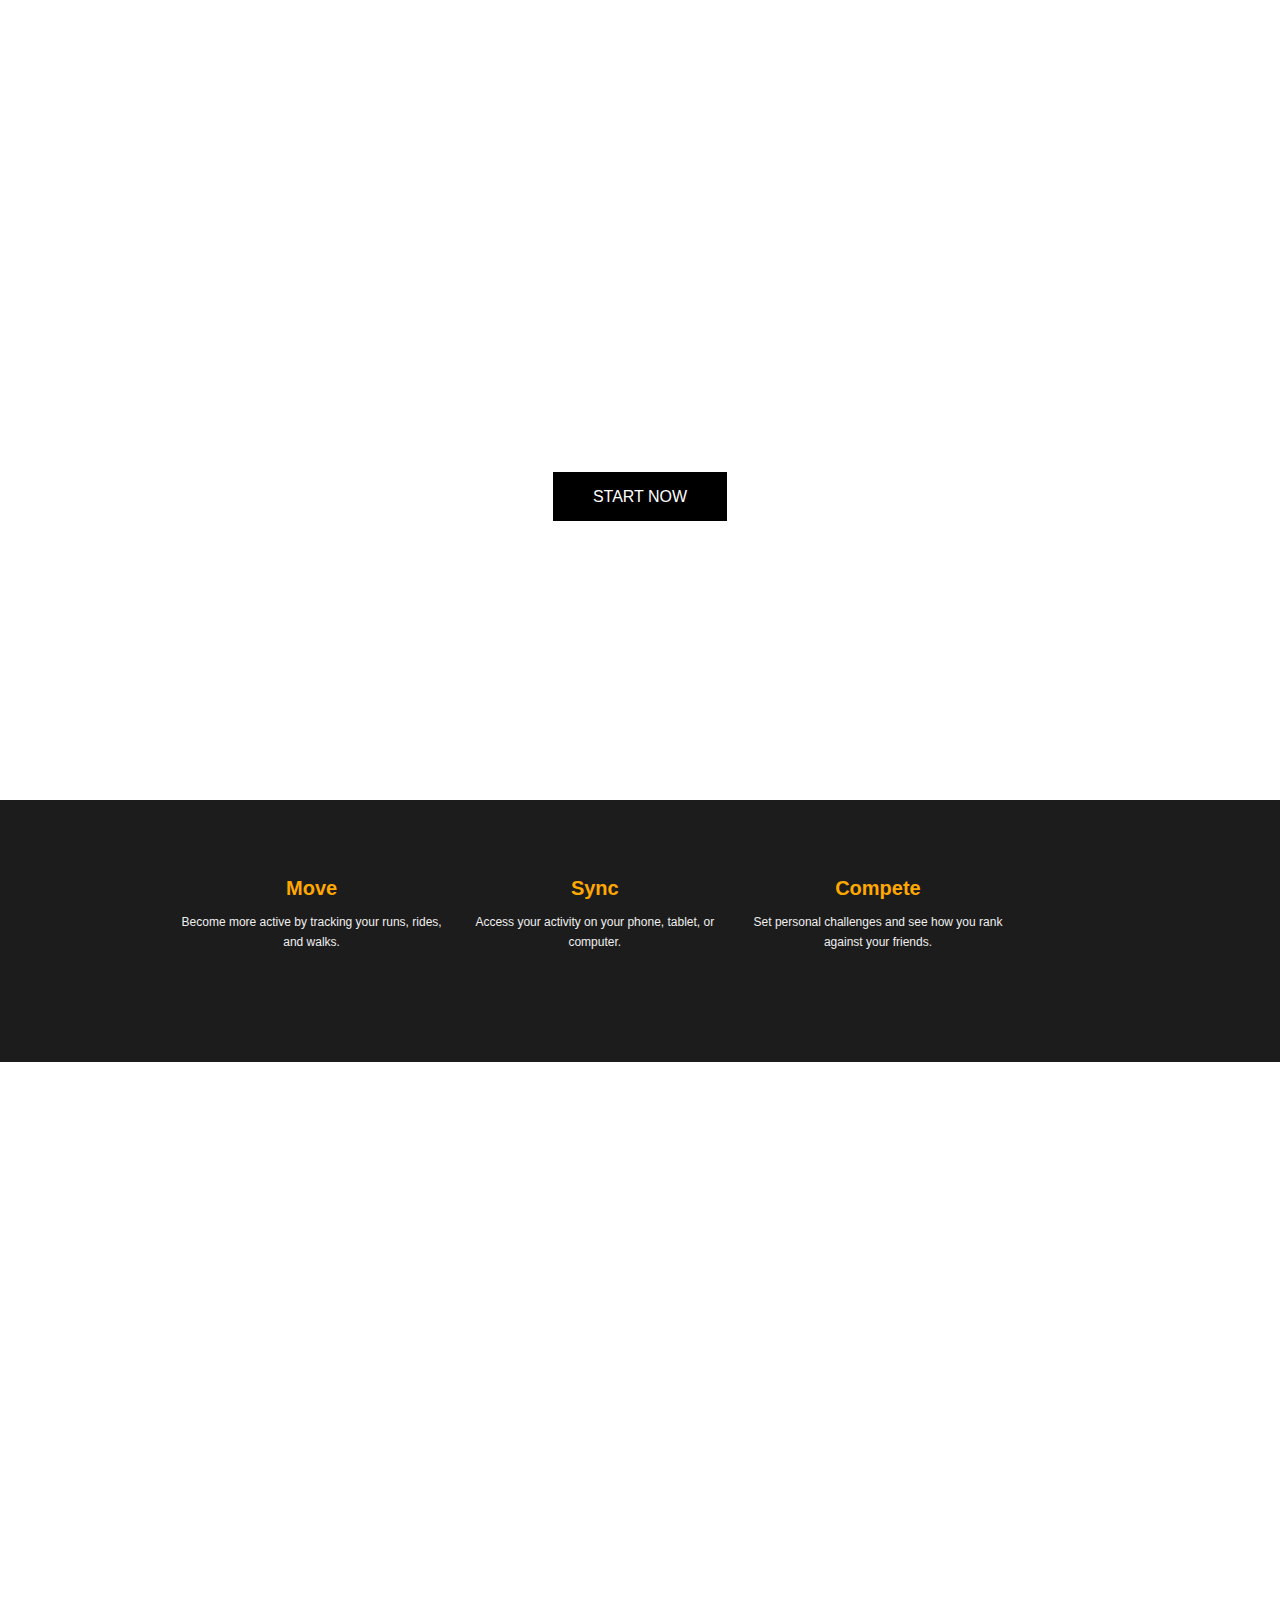
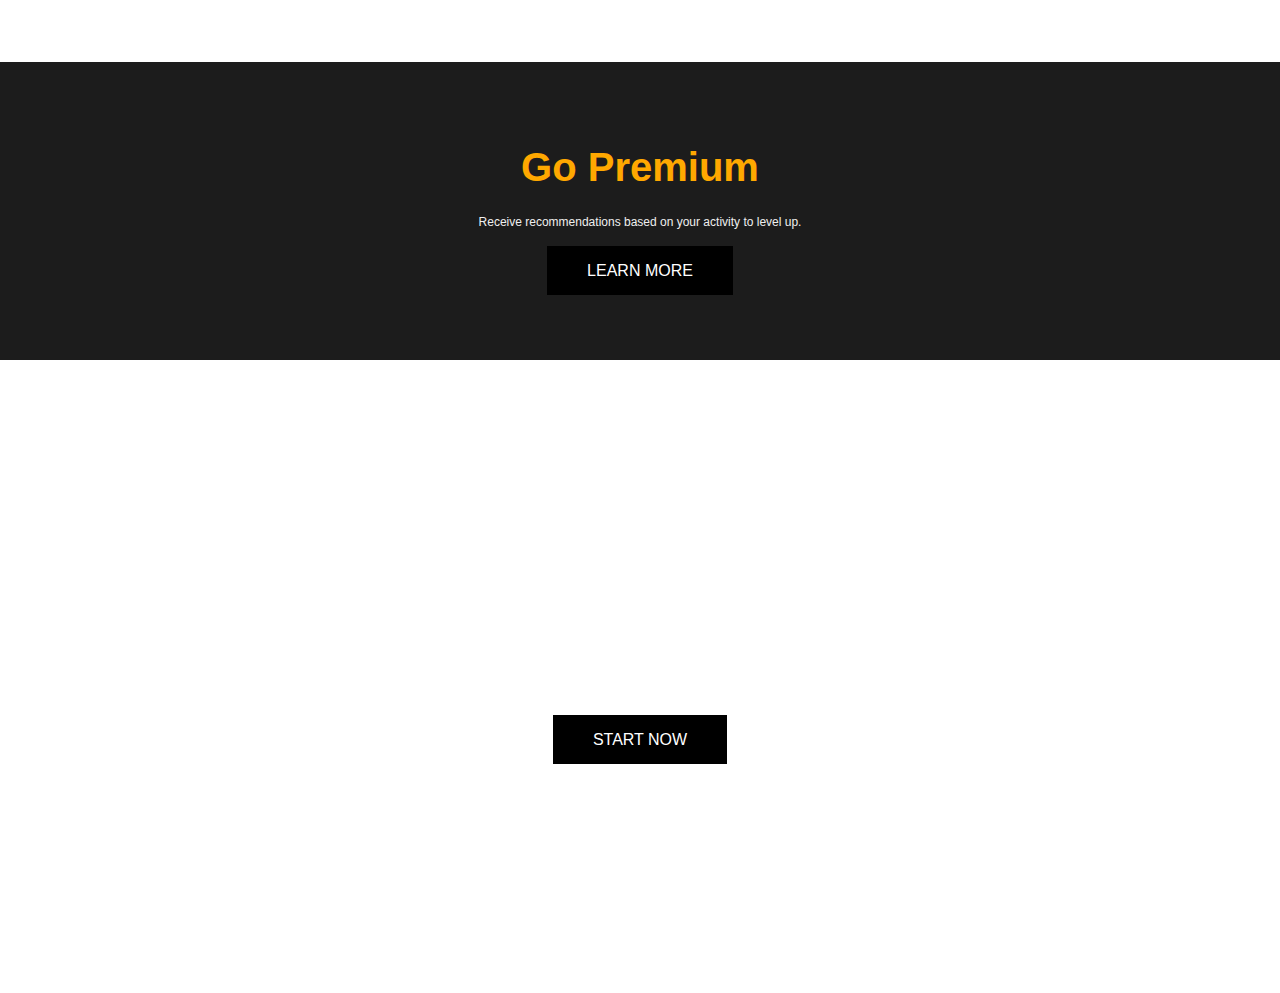
<file: old/MOVE EXAMPLE.html>
<!doctype html>
<html>
  <head>
    <link href="css/Main.css" rel='stylesheet' type='text/css'>

    <!--<link rel='stylesheet' href='style.css'/>-->
  </head>
  <body>
    
<!--Jumbotron-->
    <div class="jumbotron">
      <div class="container">
        <div class="firstseg">
          <h1>MOVE</h1>
          <p>Form healthy habits to take your fitness to the next level.</p>
             <a class="firstseg-btn" href="http://wwww.learnmore.com">Start Now</a>
        </div>
      </div>
    </div>
<!--End Jumbotron-->
    
<!--Supporting-->
    <div class="supporting">
      <div class="container">
        <div class="col">
          <h2>Move</h2>
          <p>Become more active by tracking your runs, rides, and walks.</p>
        </div>  
        <div class="col">
          <h2>Sync</h2>
          <p>Access your activity on your phone, tablet, or computer.</p>
        </div>
        <div class="col">
          <h2>Compete</h2>
          <p>Set personal challenges and see how you rank against your friends.</p>
        </div>
        <div class="clearfix"></div>
      </div>
    </div>
<!--End Supporting--> 

<!--SecondSeg-->    
    <div class="feature">
      <div class="container">
        <div class="secondseg">
          <h2>MOVE. REST. RECOVER. MOVE.</h2>
        </div>
      </div>
    </div>
      </div>
    </div>
<!--End SecondSeg-->  

<!--2nd Supporting-->
    <div class="supporting">
      <div class="container">
        <div class="col2">
          <h2>Go Premium</h2>
          <p>Receive recommendations based on your activity to level up.</p>
        </div>  
        <a class="firstseg-btn" href="http://wwww.learnmore.com">Learn More</a>
        <div class="clearfix"></div>
      </div>
    </div>
<!--End Supporting--> 

   
    <div class="footer">
      <div class="container">
        <div class="thirdseg">
          <h2>STOP SCROLLING. START MOVING</h2>
          <a class="thirdseg-btn" href="http://wwww.learnmore.com">Start Now</a>
        </div>
      </div>
    </div>
      </div>
    </div>


  </body>
</html>
</file>
<file: old/css/Main.css>
html, body {
  margin: 0;
}

h1, h2, a {
  font-family: 'Oswald', sans-serif;
}

p {
  font-family: Helvetica, Arial, sans-serif;
}

.jumbotron {
  height: 800px;
  background: url(https://s3.amazonaws.com/codecademy-content/projects/move/bg.jpg) no-repeat center center;
   -webkit-background-size: cover;
  -moz-background-size: cover;
  -o-background-size: cover;
  background-size: cover;
}

.container {
  width: 940px;
  margin: 0 auto;
}

.firstseg {
  position: relative;
  top: 180px;
  text-align: center;
}

.firstseg h1 {
	font-size: 250px;
	line-height: 100px;
	margin-top: 0px;
	margin-bottom: 80px;
  color: white;
  text-transform: uppercase;
}

.firstseg p {
	font-weight: 300;
	margin-bottom: 40px;
	margin-top: 150px;
  color: white;
}

.firstseg-btn{
  padding: 16px 40px;
  background-color: black;
  text-decoration: none;
  text-transform: uppercase;
  color: white;
}

.firstseg-btn:hover {
	background: #fff;
  color: black;
	cursor: pointer;
  transition: color .5s;
	transition: background .5s;
}

.container2 {
  width: 940px;
  margin: 0 auto;
}

.supporting2 .col2 {
  float: center;
  width: 28%;
  padding: 10px;
}

.supporting .col2 p {
  padding: 10px;
}

.supporting .col2 h2 {
  font-size: 40px;
}
/*

@media (min-width:850px) {
	.firstseg h1 {
		font-size: 300px;
	}


/* Main - I commented this out.  I'm using Jumbotron instead.
.main {
  height: 600px;
}

.main h1 {
  font-size: 150px;
}

.main p {
  font-size: 18px;
}
*/

/* Supporting */


.supporting {
  text-align: center;
  padding: 50px 0 80px;
  background-color: #1c1c1c;
}

.supporting .col {
  float: left;
  width: 28%;
  padding: 10px;
}

.supporting h1,
.supporting h2 {
  color: #ffa800;
  font-size: 20px;
  margin-bottom: 10px;
}

.clearfix {
  clear: both;
}

.supporting p {
  color: #efefef;
  margin-bottom: 20px;
  line-height: 20px;
  font-size: 12px;
}

.supporting .btn {
  background-color: #eee;
  color: #1c1c1c;
  font-size: 18px;
  padding: 8px 30px;
  text-decoration: none;
  display: inline-block;
}

/* Feature */

.feature {
  height: 600px;
  background: url(https://s3.amazonaws.com/codecademy-content/projects/move/feature.jpg) no-repeat center center;
   -webkit-background-size: cover;
  -moz-background-size: cover;
  -o-background-size: cover;
  background-size: cover;
}

.feature h1,
.feature h2 {
  color: #fff;
  font-size: 40px;
  margin: 0;
  padding:50px 0 0;
}

.secondseg {
  position: relative;
  top: 180px;
  text-align: center;
}

.footer {
  height: 600px;
  background: url(https://s3.amazonaws.com/codecademy-content/projects/move/footer.jpg) no-repeat center center;
   -webkit-background-size: cover;
  -moz-background-size: cover;
  -o-background-size: cover;
  background-size: cover;
}

.footer h1,
.footer h2 {
  color: #fff;
  font-size: 40px;
  margin: 20;
  padding: 180px 0 0;
}

.thirdseg {
  position: relative;
  top: 80px;
  text-align: center;
}

.thirdseg-btn{
  padding: 16px 40px;
  background-color: black;
  text-decoration: none;
  text-transform: uppercase;
  color: white;
}

.thirdseg-btn:hover {
	background: #fff;
  color: black;
	cursor: pointer;
  transition: color .5s;
	transition: background .5s;
}

/* Footer */
/*
.footer {
  height: 600px;
}

.footer h1,
.footer h2 {
  color: #fff;
  font-size: 40px;
  margin: 0 0 20px 0;
  padding:50px 0 0;
}

.footer p {
  color: #fff;
  margin: 0 0 20px 0;
  font-size: 18px;
}

/*

@media (min-width:600px) {
  .main h1 {
    font-size: 400px;
  }

  .supporting .col {
    width: 30%;
  }

  .supporting h2 {
    font-size: 40px;
  }

  .supporting p {
    font-size: 14px;
  }

  .feature h2 {
    font-size: 60px;
  }
} */
</file>
